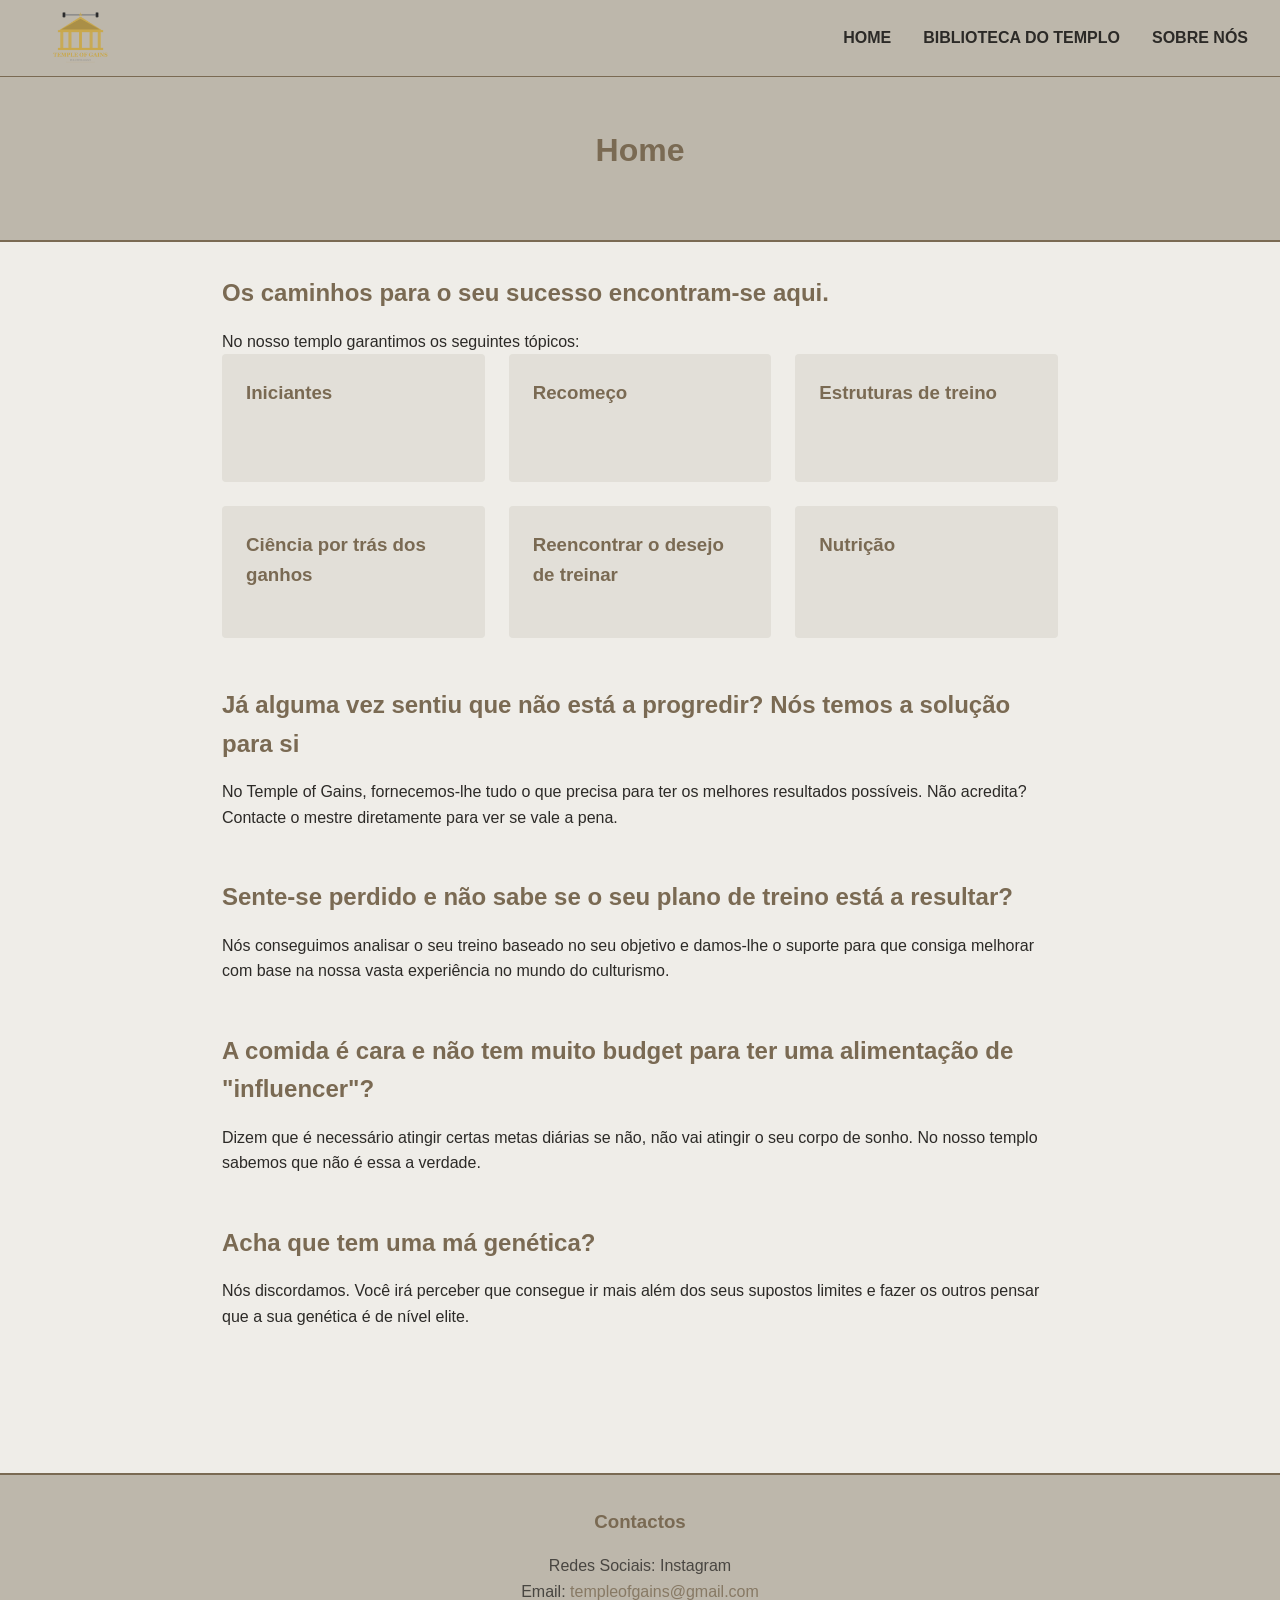
<file: index.html>
<!DOCTYPE html>
<html lang="pt-PT">
<head>
    <meta charset="UTF-8">
    <meta name="viewport" content="width=device-width, initial-scale=1.0">
    <title>Temple of Gains</title>
    <link rel="stylesheet" href="css/style.css">
</head>
<body>

    <nav>
        <div class="logo-container">
            <a href="index.html">
                <img src="assets/logo.png" alt="Temple of Gains Logo">
            </a>
        </div>
        <div class="nav-links">
            <a href="index.html">Home</a>
            <a href="pages/biblioteca.html">Biblioteca do Templo</a>
            <a href="pages/sobre-nos.html">Sobre nós</a>
        </div>
    </nav>

    <header>
        <h1>Home</h1>
    </header>

    <main class="container">
        <section>
            <h2>Os caminhos para o seu sucesso encontram-se aqui.</h2>
            <p>No nosso templo garantimos os seguintes tópicos:</p>
            
            <div class="grid">
                <div class="card">
                    <h3>Iniciantes</h3>
                </div>
                <div class="card">
                    <h3>Recomeço</h3>
                </div>
                <div class="card">
                    <h3>Estruturas de treino</h3>
                </div>
                <div class="card">
                    <h3>Ciência por trás dos ganhos</h3>
                </div>
                <div class="card">
                    <h3>Reencontrar o desejo de treinar</h3>
                </div>
                <div class="card">
                    <h3>Nutrição</h3>
                </div>
            </div>
        </section>

        <section>
            <h2>Já alguma vez sentiu que não está a progredir? Nós temos a solução para si</h2>
            <p>No Temple of Gains, fornecemos-lhe tudo o que precisa para ter os melhores resultados possíveis. Não acredita? Contacte o mestre diretamente para ver se vale a pena.</p>
        </section>

        <section>
            <h2>Sente-se perdido e não sabe se o seu plano de treino está a resultar?</h2>
            <p>Nós conseguimos analisar o seu treino baseado no seu objetivo e damos-lhe o suporte para que consiga melhorar com base na nossa vasta experiência no mundo do culturismo.</p>
        </section>

        <section>
            <h2>A comida é cara e não tem muito budget para ter uma alimentação de "influencer"?</h2>
            <p>Dizem que é necessário atingir certas metas diárias se não, não vai atingir o seu corpo de sonho. No nosso templo sabemos que não é essa a verdade.</p>
        </section>

        <section>
            <h2>Acha que tem uma má genética?</h2>
            <p>Nós discordamos. Você irá perceber que consegue ir mais além dos seus supostos limites e fazer os outros pensar que a sua genética é de nível elite.</p>
        </section>
    </main>

    <footer>
        <h3>Contactos</h3>
        <p>Redes Sociais: Instagram</p>
        <p>Email: <a href="mailto:templeofgains@gmail.com" style="color: var(--primary-color);">templeofgains@gmail.com</a></p>
    </footer>

</body>
</html>
</file>
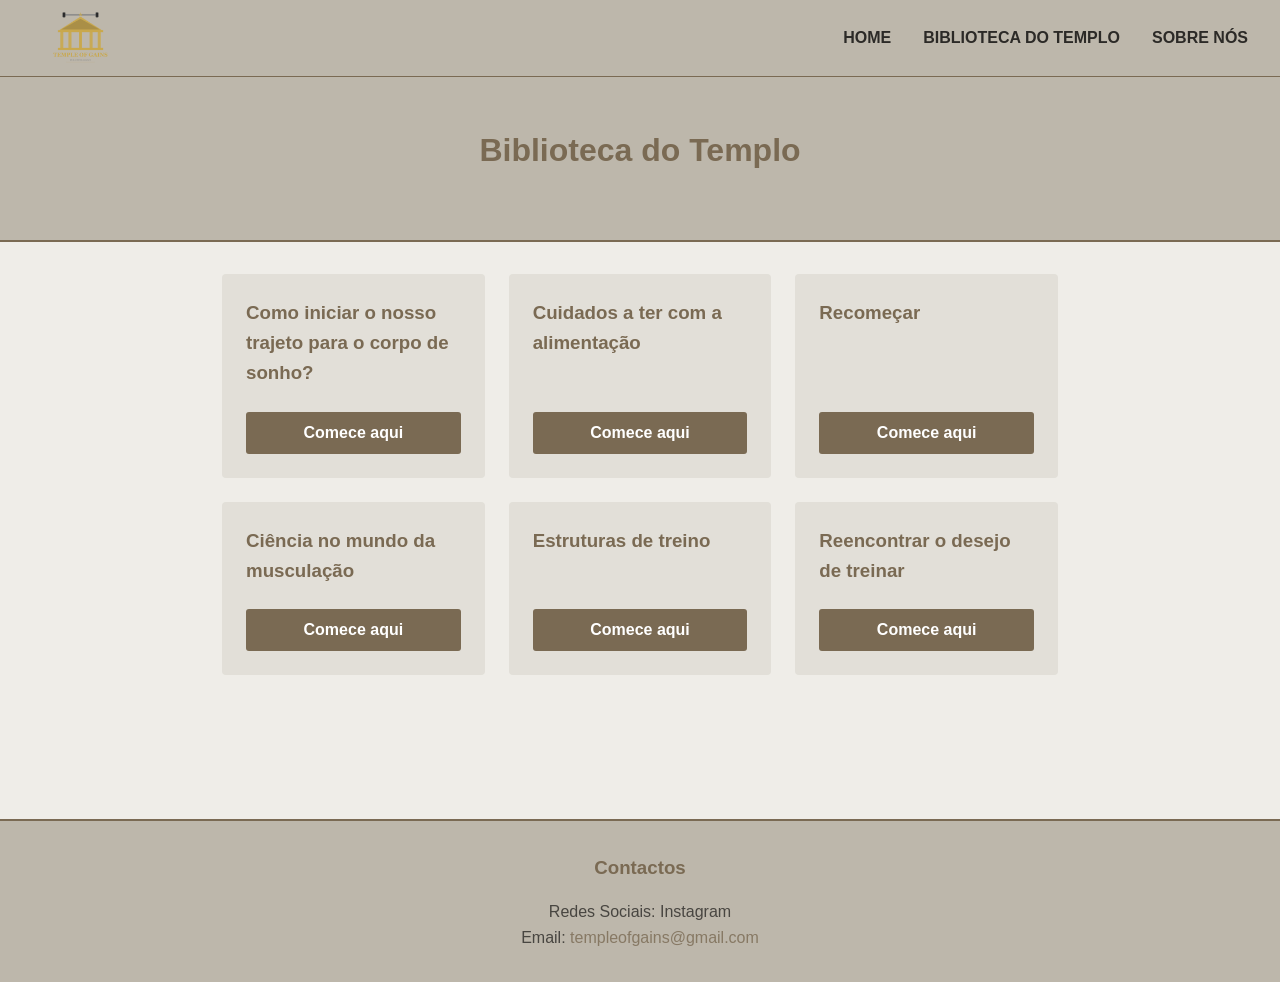
<file: pages/biblioteca.html>
<!DOCTYPE html>
<html lang="pt-PT">
<head>
    <meta charset="UTF-8">
    <meta name="viewport" content="width=device-width, initial-scale=1.0">
    <title>Temple of Gains - Biblioteca do Templo</title>
    <link rel="stylesheet" href="../css/style.css">
</head>
<body>

    <nav>
        <div class="logo-container">
            <a href="../index.html">
                <img src="../assets/logo.png" alt="Temple of Gains Logo">
            </a>
        </div>
        <div class="nav-links">
            <a href="../index.html">Home</a>
            <a href="biblioteca.html">Biblioteca do Templo</a>
            <a href="sobre-nos.html">Sobre nós</a>
        </div>
    </nav>

    <header>
        <h1>Biblioteca do Templo</h1>
    </header>

    <main class="container">
        <section>
            <div class="grid">
                <div class="card">
                    <h3>Como iniciar o nosso trajeto para o corpo de sonho?</h3>
                    <a href="guia-inicio.html" class="btn">Comece aqui</a>
                </div>
                <div class="card">
                    <h3>Cuidados a ter com a alimentação</h3>
                    <a href="guia-alimentacao.html" class="btn">Comece aqui</a>
                </div>
                <div class="card">
                    <h3>Recomeçar</h3>
                    <a href="guia-recomecar.html" class="btn">Comece aqui</a>
                </div>
                <div class="card">
                    <h3>Ciência no mundo da musculação</h3>
                    <a href="guia-ciencia.html" class="btn">Comece aqui</a>
                </div>
                <div class="card">
                    <h3>Estruturas de treino</h3>
                    <a href="guia-treino.html" class="btn">Comece aqui</a>
                </div>
                <div class="card">
                    <h3>Reencontrar o desejo de treinar</h3>
                    <a href="guia-motivacao.html" class="btn">Comece aqui</a>
                </div>
            </div>
        </section>
    </main>

    <footer>
        <h3>Contactos</h3>
        <p>Redes Sociais: Instagram</p>
        <p>Email: <a href="mailto:templeofgains@gmail.com" style="color: var(--primary-color);">templeofgains@gmail.com</a></p>
    </footer>

</body>
</html>
</file>
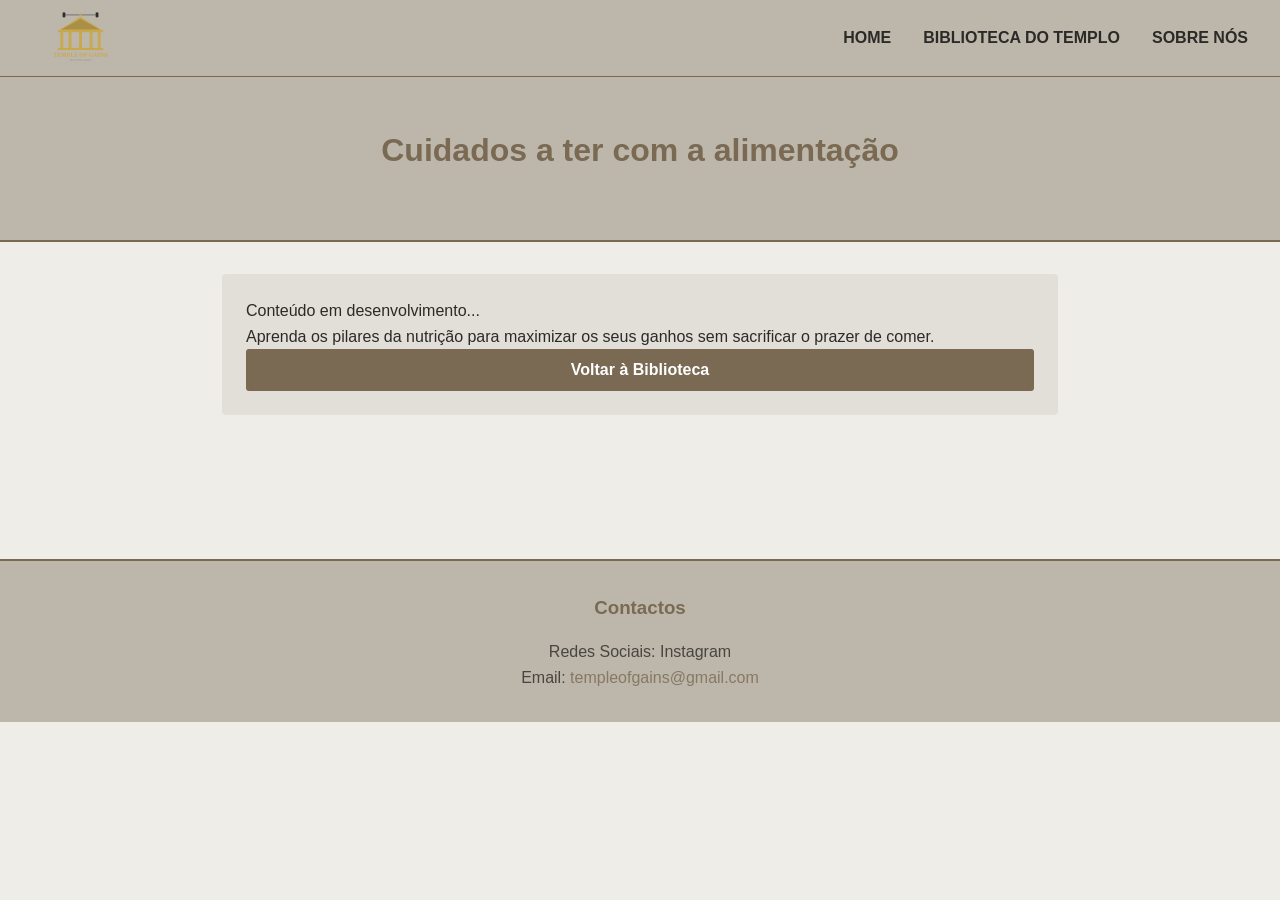
<file: pages/guia-alimentacao.html>
<!DOCTYPE html>
<html lang="pt-PT">
<head>
    <meta charset="UTF-8">
    <meta name="viewport" content="width=device-width, initial-scale=1.0">
    <title>Temple of Gains - Alimentação</title>
    <link rel="stylesheet" href="../css/style.css">
</head>
<body>

    <nav>
        <div class="logo-container">
            <a href="../index.html">
                <img src="../assets/logo.png" alt="Temple of Gains Logo">
            </a>
        </div>
        <div class="nav-links">
            <a href="../index.html">Home</a>
            <a href="biblioteca.html">Biblioteca do Templo</a>
            <a href="sobre-nos.html">Sobre nós</a>
        </div>
    </nav>

    <header>
        <h1>Cuidados a ter com a alimentação</h1>
    </header>

    <main class="container">
        <section>
            <div class="card">
                <p>Conteúdo em desenvolvimento...</p>
                <p>Aprenda os pilares da nutrição para maximizar os seus ganhos sem sacrificar o prazer de comer.</p>
                <a href="biblioteca.html" class="btn">Voltar à Biblioteca</a>
            </div>
        </section>
    </main>

    <footer>
        <h3>Contactos</h3>
        <p>Redes Sociais: Instagram</p>
        <p>Email: <a href="mailto:templeofgains@gmail.com">templeofgains@gmail.com</a></p>
    </footer>

</body>
</html>
</file>
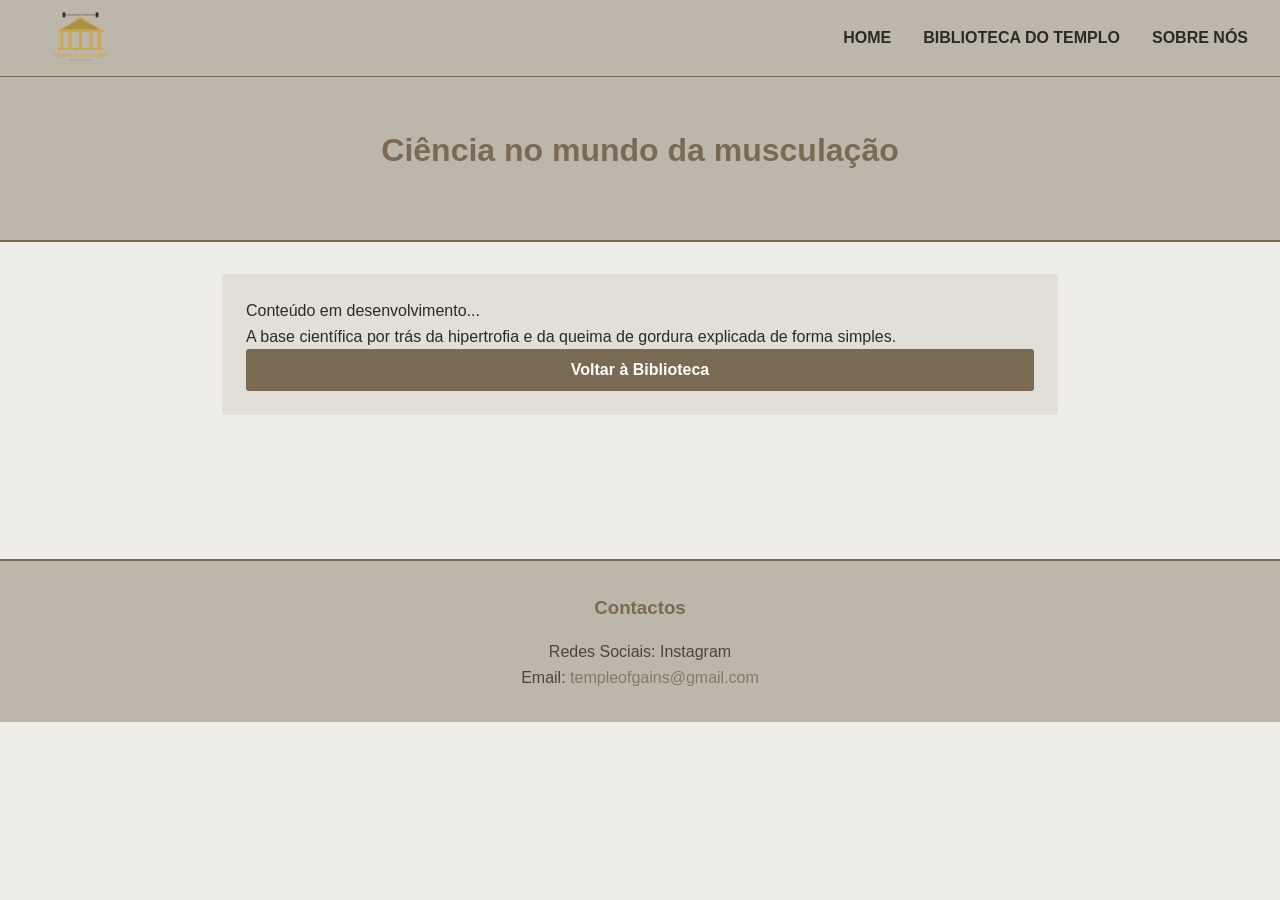
<file: pages/guia-ciencia.html>
<!DOCTYPE html>
<html lang="pt-PT">
<head>
    <meta charset="UTF-8">
    <meta name="viewport" content="width=device-width, initial-scale=1.0">
    <title>Temple of Gains - Ciência</title>
    <link rel="stylesheet" href="../css/style.css">
</head>
<body>

    <nav>
        <div class="logo-container">
            <a href="../index.html">
                <img src="../assets/logo.png" alt="Temple of Gains Logo">
            </a>
        </div>
        <div class="nav-links">
            <a href="../index.html">Home</a>
            <a href="biblioteca.html">Biblioteca do Templo</a>
            <a href="sobre-nos.html">Sobre nós</a>
        </div>
    </nav>

    <header>
        <h1>Ciência no mundo da musculação</h1>
    </header>

    <main class="container">
        <section>
            <div class="card">
                <p>Conteúdo em desenvolvimento...</p>
                <p>A base científica por trás da hipertrofia e da queima de gordura explicada de forma simples.</p>
                <a href="biblioteca.html" class="btn">Voltar à Biblioteca</a>
            </div>
        </section>
    </main>

    <footer>
        <h3>Contactos</h3>
        <p>Redes Sociais: Instagram</p>
        <p>Email: <a href="mailto:templeofgains@gmail.com">templeofgains@gmail.com</a></p>
    </footer>

</body>
</html>
</file>
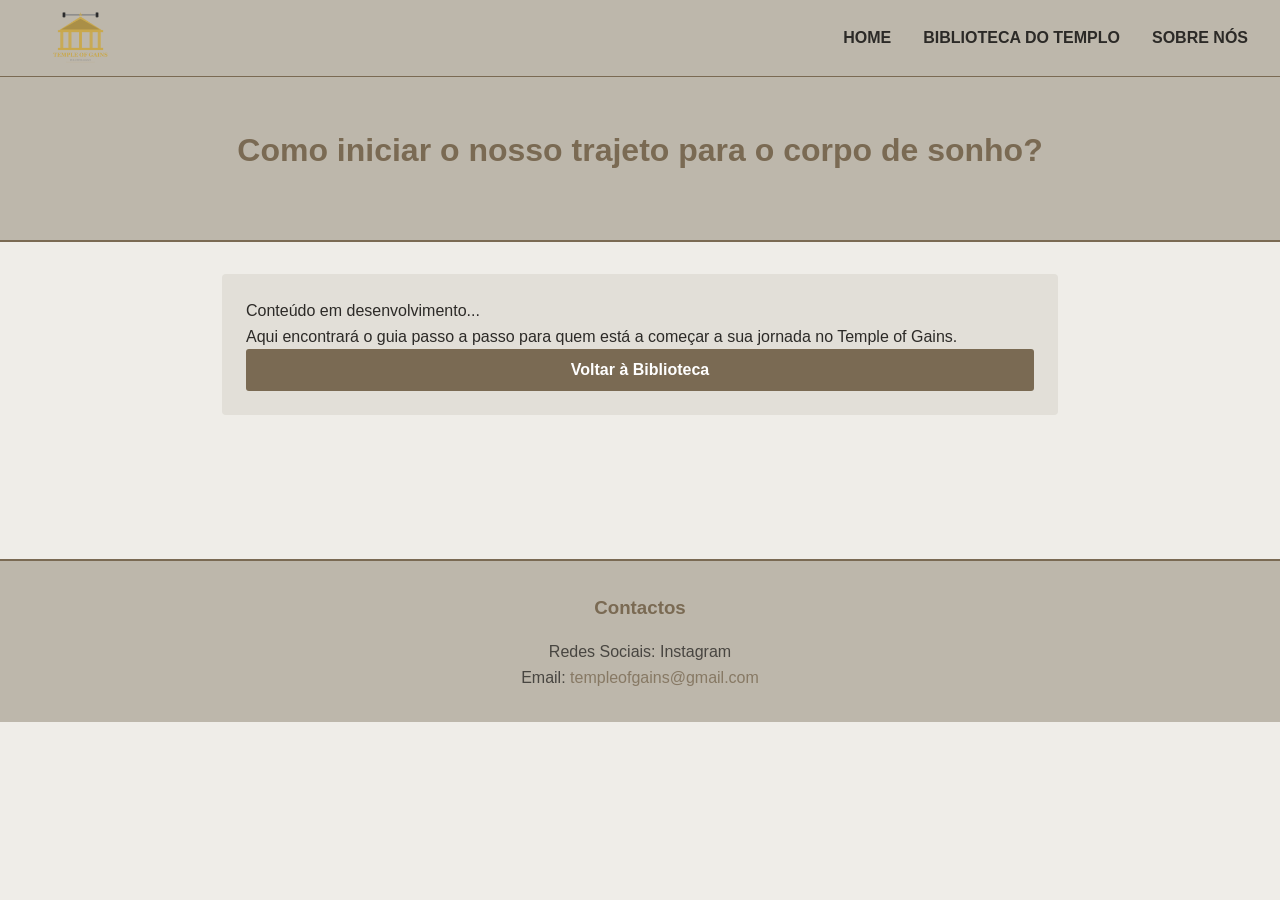
<file: pages/guia-inicio.html>
<!DOCTYPE html>
<html lang="pt-PT">
<head>
    <meta charset="UTF-8">
    <meta name="viewport" content="width=device-width, initial-scale=1.0">
    <title>Temple of Gains - Guia de Início</title>
    <link rel="stylesheet" href="../css/style.css">
</head>
<body>

    <nav>
        <div class="logo-container">
            <a href="../index.html">
                <img src="../assets/logo.png" alt="Temple of Gains Logo">
            </a>
        </div>
        <div class="nav-links">
            <a href="../index.html">Home</a>
            <a href="biblioteca.html">Biblioteca do Templo</a>
            <a href="sobre-nos.html">Sobre nós</a>
        </div>
    </nav>

    <header>
        <h1>Como iniciar o nosso trajeto para o corpo de sonho?</h1>
    </header>

    <main class="container">
        <section>
            <div class="card">
                <p>Conteúdo em desenvolvimento...</p>
                <p>Aqui encontrará o guia passo a passo para quem está a começar a sua jornada no Temple of Gains.</p>
                <a href="biblioteca.html" class="btn">Voltar à Biblioteca</a>
            </div>
        </section>
    </main>

    <footer>
        <h3>Contactos</h3>
        <p>Redes Sociais: Instagram</p>
        <p>Email: <a href="mailto:templeofgains@gmail.com">templeofgains@gmail.com</a></p>
    </footer>

</body>
</html>
</file>
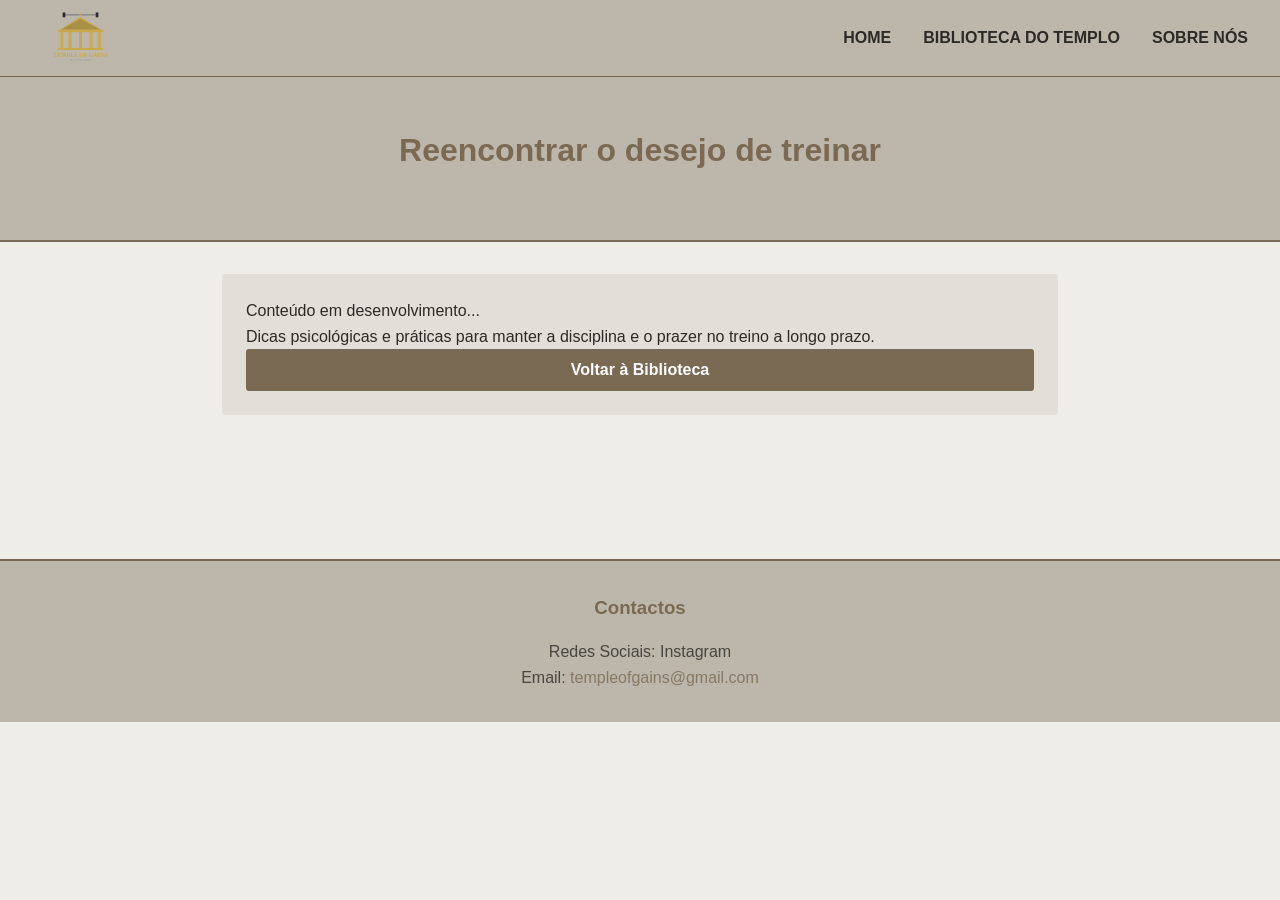
<file: pages/guia-motivacao.html>
<!DOCTYPE html>
<html lang="pt-PT">
<head>
    <meta charset="UTF-8">
    <meta name="viewport" content="width=device-width, initial-scale=1.0">
    <title>Temple of Gains - Motivação</title>
    <link rel="stylesheet" href="../css/style.css">
</head>
<body>

    <nav>
        <div class="logo-container">
            <a href="../index.html">
                <img src="../assets/logo.png" alt="Temple of Gains Logo">
            </a>
        </div>
        <div class="nav-links">
            <a href="../index.html">Home</a>
            <a href="biblioteca.html">Biblioteca do Templo</a>
            <a href="sobre-nos.html">Sobre nós</a>
        </div>
    </nav>

    <header>
        <h1>Reencontrar o desejo de treinar</h1>
    </header>

    <main class="container">
        <section>
            <div class="card">
                <p>Conteúdo em desenvolvimento...</p>
                <p>Dicas psicológicas e práticas para manter a disciplina e o prazer no treino a longo prazo.</p>
                <a href="biblioteca.html" class="btn">Voltar à Biblioteca</a>
            </div>
        </section>
    </main>

    <footer>
        <h3>Contactos</h3>
        <p>Redes Sociais: Instagram</p>
        <p>Email: <a href="mailto:templeofgains@gmail.com">templeofgains@gmail.com</a></p>
    </footer>

</body>
</html>
</file>
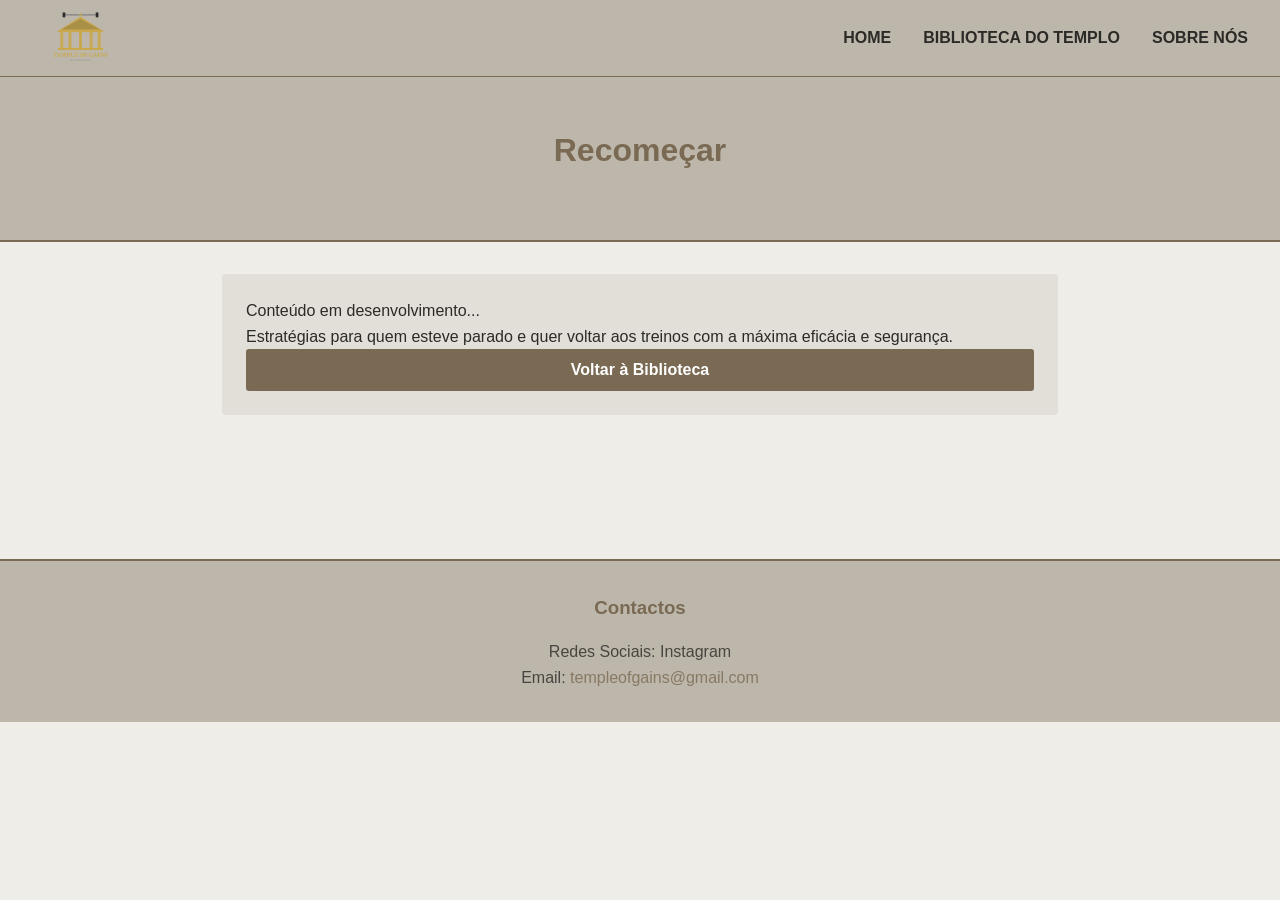
<file: pages/guia-recomecar.html>
<!DOCTYPE html>
<html lang="pt-PT">
<head>
    <meta charset="UTF-8">
    <meta name="viewport" content="width=device-width, initial-scale=1.0">
    <title>Temple of Gains - Recomeçar</title>
    <link rel="stylesheet" href="../css/style.css">
</head>
<body>

    <nav>
        <div class="logo-container">
            <a href="../index.html">
                <img src="../assets/logo.png" alt="Temple of Gains Logo">
            </a>
        </div>
        <div class="nav-links">
            <a href="../index.html">Home</a>
            <a href="biblioteca.html">Biblioteca do Templo</a>
            <a href="sobre-nos.html">Sobre nós</a>
        </div>
    </nav>

    <header>
        <h1>Recomeçar</h1>
    </header>

    <main class="container">
        <section>
            <div class="card">
                <p>Conteúdo em desenvolvimento...</p>
                <p>Estratégias para quem esteve parado e quer voltar aos treinos com a máxima eficácia e segurança.</p>
                <a href="biblioteca.html" class="btn">Voltar à Biblioteca</a>
            </div>
        </section>
    </main>

    <footer>
        <h3>Contactos</h3>
        <p>Redes Sociais: Instagram</p>
        <p>Email: <a href="mailto:templeofgains@gmail.com">templeofgains@gmail.com</a></p>
    </footer>

</body>
</html>
</file>
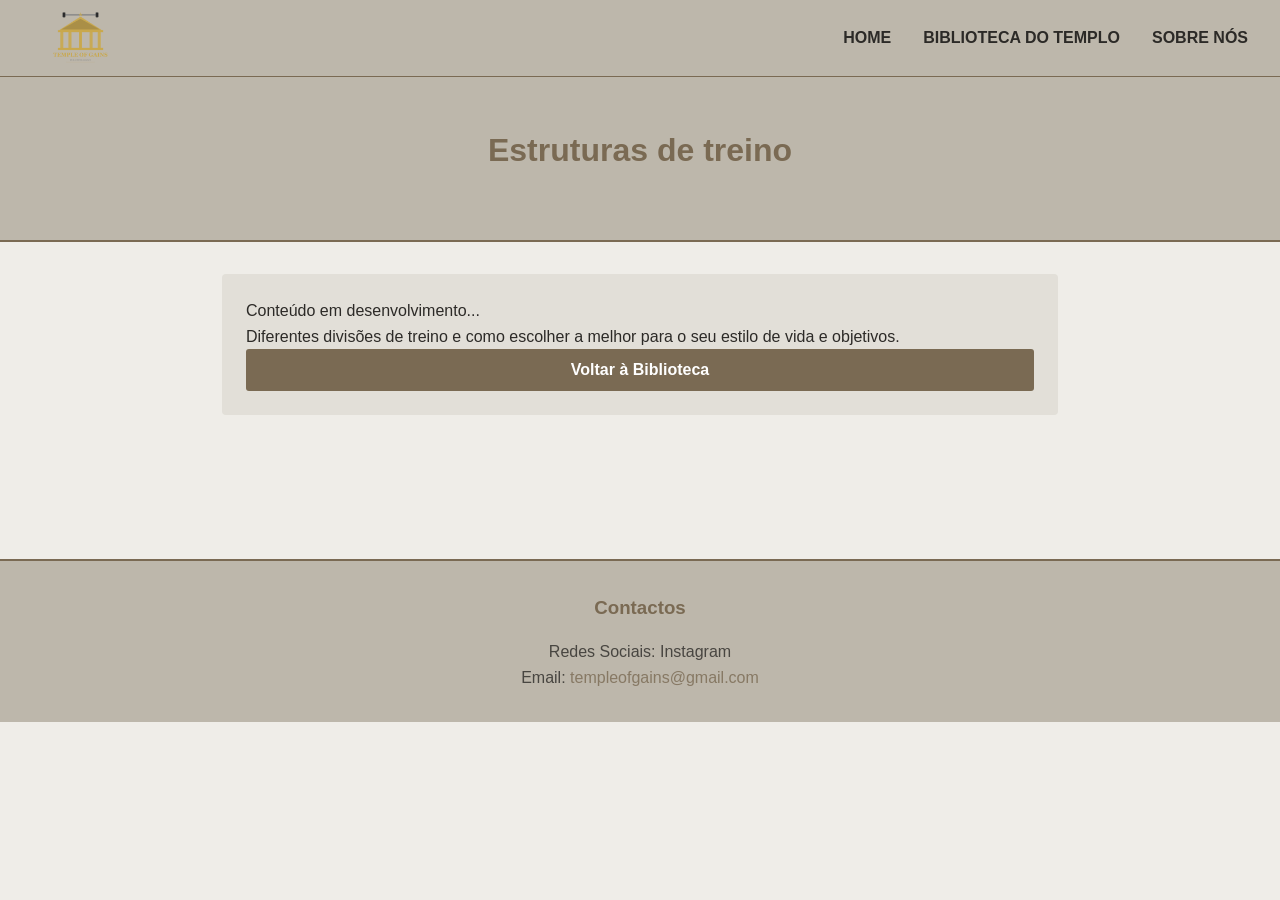
<file: pages/guia-treino.html>
<!DOCTYPE html>
<html lang="pt-PT">
<head>
    <meta charset="UTF-8">
    <meta name="viewport" content="width=device-width, initial-scale=1.0">
    <title>Temple of Gains - Estruturas de Treino</title>
    <link rel="stylesheet" href="../css/style.css">
</head>
<body>

    <nav>
        <div class="logo-container">
            <a href="../index.html">
                <img src="../assets/logo.png" alt="Temple of Gains Logo">
            </a>
        </div>
        <div class="nav-links">
            <a href="../index.html">Home</a>
            <a href="biblioteca.html">Biblioteca do Templo</a>
            <a href="sobre-nos.html">Sobre nós</a>
        </div>
    </nav>

    <header>
        <h1>Estruturas de treino</h1>
    </header>

    <main class="container">
        <section>
            <div class="card">
                <p>Conteúdo em desenvolvimento...</p>
                <p>Diferentes divisões de treino e como escolher a melhor para o seu estilo de vida e objetivos.</p>
                <a href="biblioteca.html" class="btn">Voltar à Biblioteca</a>
            </div>
        </section>
    </main>

    <footer>
        <h3>Contactos</h3>
        <p>Redes Sociais: Instagram</p>
        <p>Email: <a href="mailto:templeofgains@gmail.com">templeofgains@gmail.com</a></p>
    </footer>

</body>
</html>
</file>
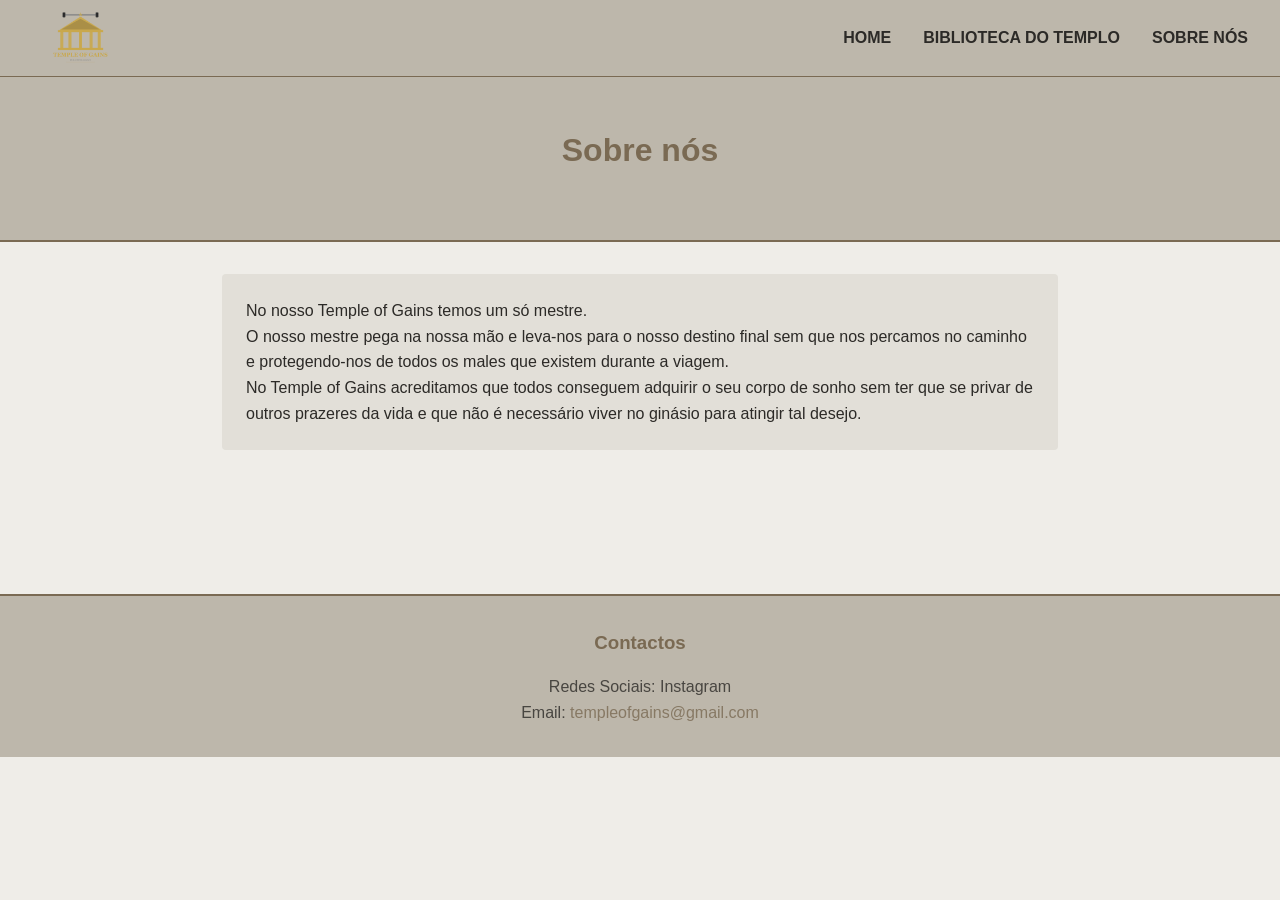
<file: pages/sobre-nos.html>
<!DOCTYPE html>
<html lang="pt-PT">
<head>
    <meta charset="UTF-8">
    <meta name="viewport" content="width=device-width, initial-scale=1.0">
    <title>Temple of Gains - Sobre nós</title>
    <link rel="stylesheet" href="../css/style.css">
</head>
<body>

    <nav>
        <div class="logo-container">
            <a href="../index.html">
                <img src="../assets/logo.png" alt="Temple of Gains Logo">
            </a>
        </div>
        <div class="nav-links">
            <a href="../index.html">Home</a>
            <a href="biblioteca.html">Biblioteca do Templo</a>
            <a href="sobre-nos.html">Sobre nós</a>
        </div>
    </nav>

    <header>
        <h1>Sobre nós</h1>
    </header>

    <main class="container">
        <section>
            <div class="card">
                <p>No nosso Temple of Gains temos um só mestre.</p>
                <p>O nosso mestre pega na nossa mão e leva-nos para o nosso destino final sem que nos percamos no caminho e protegendo-nos de todos os males que existem durante a viagem.</p>
                <p>No Temple of Gains acreditamos que todos conseguem adquirir o seu corpo de sonho sem ter que se privar de outros prazeres da vida e que não é necessário viver no ginásio para atingir tal desejo.</p>
            </div>
        </section>
    </main>

    <footer>
        <h3>Contactos</h3>
        <p>Redes Sociais: Instagram</p>
        <p>Email: <a href="mailto:templeofgains@gmail.com" style="color: var(--primary-color);">templeofgains@gmail.com</a></p>
    </footer>

</body>
</html>
</file>
<file: css/style.css>
:root {
    --primary-color: #7a6a53; /* Muted bronze/greige for accents */
    --secondary-color: #efede8; /* Light Greige background */
    --text-color: #2c2a27; /* Dark charcoal for text */
    --accent-color: #e2dfd8; /* Slightly darker greige for cards */
    --header-bg: #bdb7ab; /* Darker grayish-beige for header/nav */
    --font-main: 'Segoe UI', Tahoma, Geneva, Verdana, sans-serif;
}

* {
    margin: 0;
    padding: 0;
    box-sizing: border-box;
}

body {
    font-family: var(--font-main);
    background-color: var(--secondary-color);
    color: var(--text-color);
    line-height: 1.6;
}

header {
    background-color: var(--header-bg);
    padding: 3rem 1rem;
    text-align: center;
    border-bottom: 2px solid var(--primary-color);
}

nav {
    background-color: var(--header-bg);
    padding: 0.5rem 2rem;
    display: flex;
    justify-content: space-between;
    align-items: center;
    border-bottom: 1px solid var(--primary-color);
}

.logo-container img {
    height: 60px;
    width: auto;
    display: block;
}

.nav-links {
    display: flex;
    gap: 2rem;
}

.nav-links a {
    color: var(--text-color);
    text-decoration: none;
    font-weight: bold;
    text-transform: uppercase;
}

nav a:hover {
    color: var(--primary-color);
}

.container {
    max-width: 900px;
    margin: 0 auto;
    padding: 2rem;
}

section {
    margin-bottom: 3rem;
}

h1, h2, h3 {
    color: var(--primary-color);
    margin-bottom: 1rem;
}

.grid {
    display: grid;
    grid-template-columns: repeat(auto-fit, minmax(250px, 1fr));
    gap: 1.5rem;
}

.card {
    background-color: var(--accent-color);
    padding: 1.5rem;
    border-radius: 4px;
    display: flex;
    flex-direction: column;
    justify-content: space-between;
    height: 100%;
}

.card h3 {
    margin-bottom: 1.5rem;
    min-height: 3em; /* Ensures title area is consistent */
}

.btn {
    display: inline-block;
    background-color: var(--primary-color);
    color: #ffffff;
    padding: 0.5rem 1rem;
    text-decoration: none;
    font-weight: bold;
    border-radius: 3px;
    margin-top: auto; /* Pushes button to the bottom */
    text-align: center;
}

footer {
    background-color: var(--header-bg);
    color: var(--text-color);
    padding: 2rem;
    text-align: center;
    border-top: 2px solid var(--primary-color);
    margin-top: 4rem;
}

footer p {
    color: var(--text-color);
    opacity: 0.8;
}

footer a {
    color: var(--primary-color);
    text-decoration: none;
}
</file>
